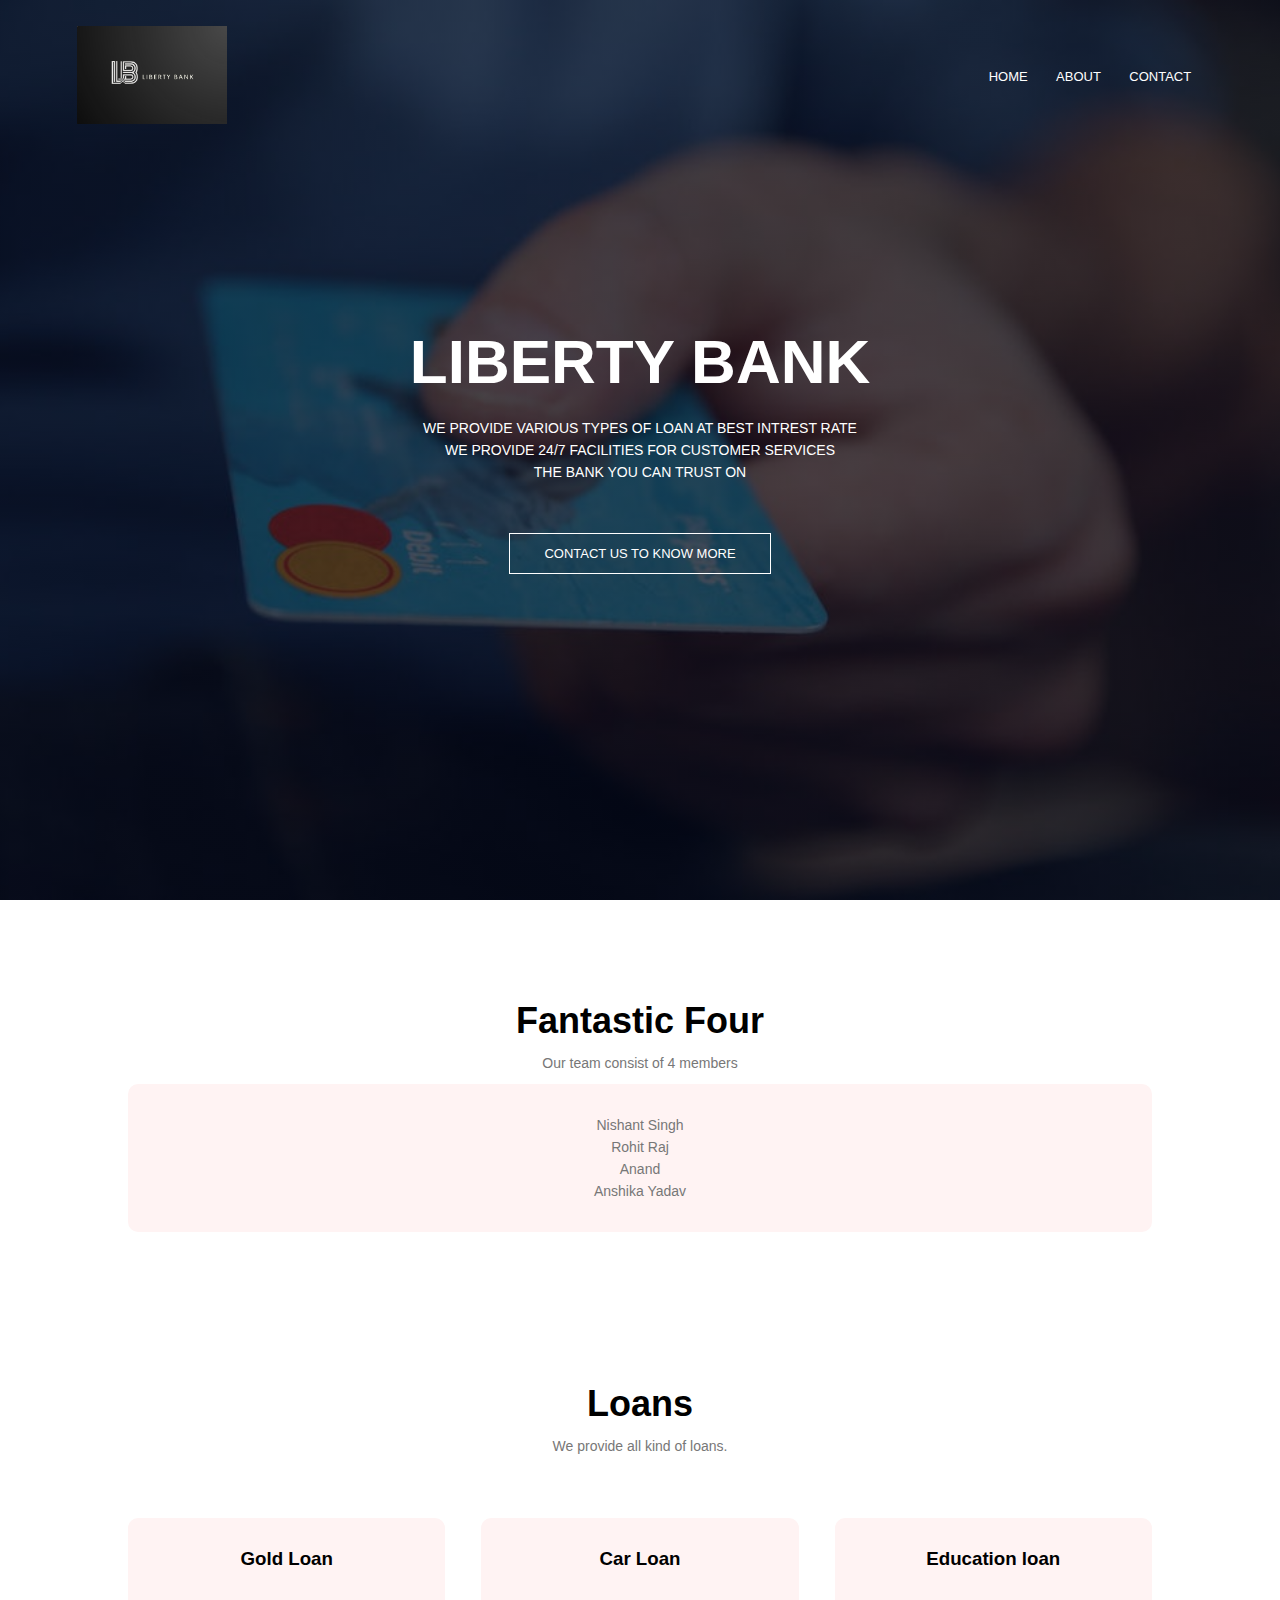
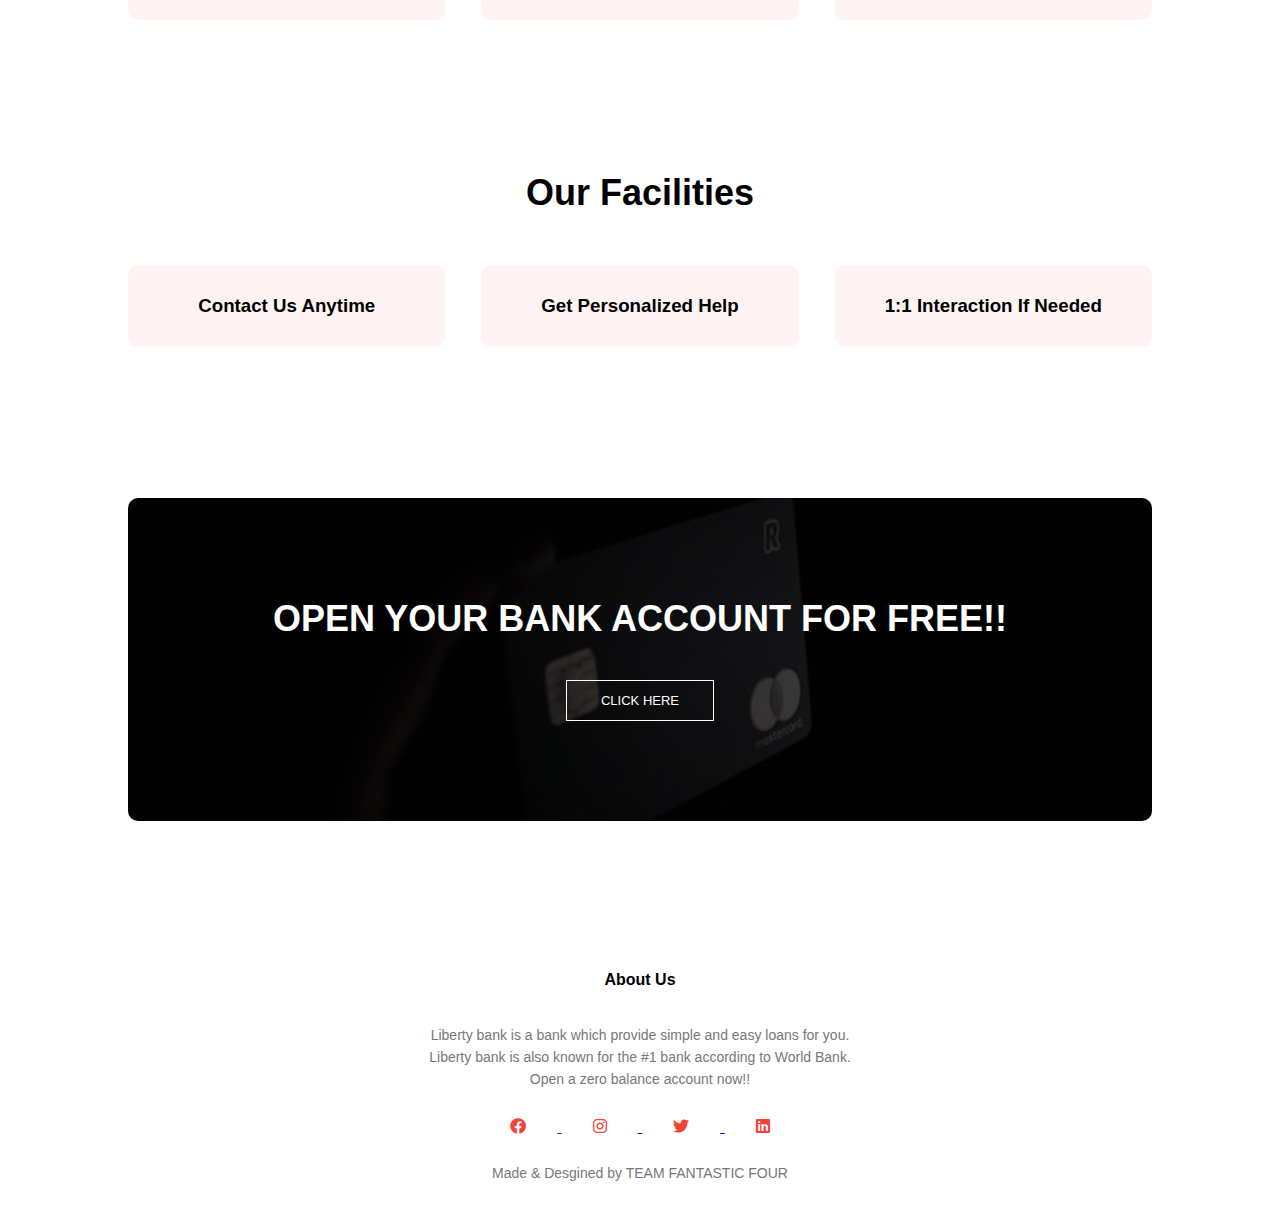
<file: Liberty Bank/index.html>
<!DOCTYPE html>
<html lang="en">
<head>
    <meta name="viewport" content="with= device-width, initial- scale = 1.0">
    <title>LIBERTY BANK</title>
    <link rel="stylesheet" href="style.css">
    <link rel="stylesheet" href="https://use.fontawesome.com/releases/v5.0.7/css/all.css">

    <link rel="preconnect" href="https://fonts.googleapis.com">
<link rel="preconnect" href="https://fonts.gstatic.com" crossorigin>
<link href="https://fonts.googleapis.com/css2?family=Poppins:ital,wght@0,400;0,600;0,700;1,100;1,200&display=swap" rel="stylesheet">
</head>
<body>
    <section class="header">
        <nav>
            <a href="index.html"><img src="Images/Liberty_Bank_Logo.jpeg" ></a>
            <div class="nav-links">
                <ul>
                   <li><a href="index.html">HOME</a></li>
                   <li><a href="about.html">ABOUT</a></li>
                   <li><a href="contact.html">CONTACT</a></li>
                </ul>
            </div>
        </nav>
        <div class="text-box">
            <h1> LIBERTY BANK</h1>
            <p> WE PROVIDE VARIOUS TYPES OF LOAN AT BEST INTREST RATE <br> 
                WE PROVIDE 24/7 FACILITIES FOR CUSTOMER SERVICES <br> THE BANK YOU CAN TRUST ON  </p>
            <a href="contact.html" class="hero-btn">CONTACT US TO KNOW MORE</a>
        </div>
    </section>
<section class="OurTeam">
    <h1>Fantastic Four</h1>
    <p>Our team consist of 4 members</p>
   <div class="team">
       <p>Nishant Singh <br>Rohit Raj <br> Anand <br> Anshika Yadav</p>
   </div>
</div>
</section>    
<section class="OurTeam"> 
    <h1>Loans</h1>
    <p>We provide all kind of loans.</p>
    <div class="row">
        <div class="team">
           <h3>Gold Loan</h3>
           <p> </p>
        </div>
        <div class="team">
            <h3>Car Loan</h3>
            <p></p>
         </div>
         <div class="team">
            <h3>Education loan</h3>
            <p></p>
         </div>
    </div>
</section>
<section class="Facilities">
    <h1>Our Facilities</h1>
    <div class="row">
        <div class="team">
            <h3>Contact Us Anytime</h3>
        </div>
        <div class="team">
            <h3>Get Personalized Help</h3>
        </div>
        <div class="team">
            <h3>1:1 Interaction If Needed</h3>
        </div>
    </div>
</section>




<section class="cta">
    <h1>OPEN YOUR BANK ACCOUNT FOR FREE!! </h1>
<a href="contact.html" class="hero-btn">CLICK HERE</a>
</section>






<!-----------footer-->
<section class="footer"> 
<h4>About Us</h4>
<p>Liberty bank is a bank which provide simple and easy loans for you. <br> Liberty bank is also known for the #1 bank according to World Bank.<br> Open a zero balance account now!!</p>

     <div class="icons">
    <a href="">
        <i class="fab fa-facebook"></i>
    </a>
    <a href="https://www.instagram.com/liber.tybank/">
        <i class="fab fa-instagram" ></i>
    </a>
    <a href="https://www.facebook.com/profile.php?id=100074812403879">
        <i class="fab fa-twitter"></i>
    </a>
    <a href="https://www.linkedin.com/authwall?trk=bf&trkInfo=AQFzcjiTEpiTKwAAAX1IMj4AYn5ZWxW3h9BbZfcclsIndQwDP2aE6LaZORrciT-W9SXJ0CbAwQsJUgxITcbWf_qu0Tr-pq2oMwXGNXj3lcWQn3QHj7LIkOsK7SPuQr0yZrjHiBs=&originalReferer=&sessionRedirect=https%3A%2F%2Fwww.linkedin.com%2Fin%2Fanshika-yadav-49ba09211">
        <i class="fab fa-linkedin" ></i>
    </a>
        <p>Made & Desgined by TEAM FANTASTIC FOUR</p>

     </div>
</section>
</body>
</html>
</file>
<file: Liberty Bank/style.css>
*{
    margin: 0;
    padding: 0;
    font-family: 'Poppins', sans-serif;
}
.header{
    min-height: 100vh;
    width: 100%;
    background-image: linear-gradient(rgba(4,9,30,0.7),rgba(4,9,30,0.7)),url(Images/Home_Page.jpeg);
    background-position: center;
    background-size: cover;
    position: relative;
}
nav{
    display: flex;
    padding: 2% 6%;
    justify-content: space-between;
    align-items: center;
}
nav img {
    width:150px ;

}
.nav-links{
    flex: 1;
    text-align: right;
}
.nav-links ul li{
    list-style: none;
    display: inline-block;
    padding: 8px 12px;
    position: relative;
}
.nav-links ul li a{
    color: #fff;
    text-decoration: none;
    font-size: 13px;
}
.nav-links ul li ::after{
    content: '';
    width: 0%;
    height: 2px;
    background: #f44336;
    display: block;
    margin: auto;
    transition: 0.5s;
}
.nav-links :hover::after{
    width: 100%;

}
.text-box{
    width: 90%;
    color: #fff;
    position: absolute;
    top: 50%;
    left: 50%;
    transform: translate(-50%,-50%);
    text-align: center;
}
.text-box h1{
    font-size: 62px;
}
.text-box p{
    margin: 10px 0 40px;
    font-size: 14px;
    color: #fff;
}
.hero-btn{
    display: inline-block;
    text-decoration: none;
    color: #fff;
    border:  1px solid #fff;
    padding: 12px 34px;
    font-size: 13px;
    background: transparent;
    position: relative;
    cursor: pointer;
}
.hero-btn:hover{
    border: 1px solid #181818;
    background-color: #181818;
    transition: 1s;
}
@media(max-width: 700%){
    .text-box h1{
        font-size: 20px;
    }
    .nav-links ul li{
        display: block;
    }
    .nav-links{
        position: absolute;
        background: #f44336;
        height: 100vh;
        width: 200px;
        top: 0;
        right: 0;
        text-align: left;
        z-index: 2;
    }
}
.OurTeam{
    width: 80%;
    margin: auto;
    text-align: center;
    padding-top: 100px;
}
h1{
    font-size: 36px;
    font-weight: 600;
}
p{
    color:#777;
    font-size: 14px;
    font-weight: 300;
    line-height: 22px;
    padding: 10px;

}
.row{
    margin-top: 5%;
    display: flex;
    justify-content: space-between;
}
.team{
    flex-basis: 31%;
    background: #fff3f3;
    border-radius: 10px;
    margin-bottom: 5%;
    padding: 20px 12px;
    box-sizing: border-box; 
    transition: 0.5s;
}
h3{
    text-align: center;
    font-weight: 600;
    margin: 10px;
}
.team:hover{
    box-shadow: 0 0 20px 0px rgba(0,0,0,0.2);
}
@media(max-width:700){
    .row{
        flex-direction: column;
    }
}


.Facilities{
    width: 80%;
    margin: auto;
    text-align: center;
    padding-top: 100px;
}



.testinomials{
    width: 80%;
    padding-top:auto ;
    margin: auto;
    text-align: center;
}

.testimonial-col{
    flex-basis: 44%;
    border-radius: 10px;
    margin-bottom: 5%;
    text-align: left;
    background: #fff3f3;
    padding: 25px;
    cursor: pointer;
    display: flex;
}
.testimonial-col img{
    height: 40px;
    margin-left: 5px;
    margin-right: 30px;
    border-radius: 50%;
}
.testimonial-col p{
    padding: 0;
}
.testimonial-col h3{
    margin-top: 15px;
    text-align: left;
}
.testimonial-col .fa{
    color: #191919;
}
@media(max-width:700px){
    .testimonial-col img{
        margin-left: 0px;
        margin-right: 15px;
    }
}





.cta{
    margin: 100px auto ;
    width: 80%;
    background-image: linear-gradient(rgba(0,0,0,0.7),rgba(0,0,0,0.7)),url(Images/Image\ 2__.jfif);
    background-position: center;
    background-size: cover;
    border-radius: 10px;
    text-align: center;
    padding: 100px 0;
}
.cta h1{
    color: #fff;
    margin-bottom: 40px;
    padding: 0;
}
@media(max-width:700px){
    .cta h1{
        font-size: 24px;
    }
}




.footer{
width: 100%;
text-align: center;
padding: 30px 0;
margin-bottom: auto;
}
.footer h4 {
    margin-bottom: 25px;
    margin-top: 20px;
    font-weight: 600;
}
.icons .fab{
    color: #f44336;
    margin: 0 13px;
    cursor: pointer;
    padding: 18px;
}
.sub-header{
    height: 50vh;
    width: 100%;
    background-image: linear-gradient(rgba(4,9,30,0.7),rgba(4,9,30,0.7)),url(images/background.jpeg);
    background-position: center;
    background-size: cover;
    text-align: center;
    color:#fff
}
.sub-header h1{
    margin-top: auto;
}
.about-us{
    width: 80%;
    margin: auto;
    padding-top: 80px;
    padding-bottom: 50px;
}
.about-col{
    flex-basis: 48%;
    padding: 30px 2px;
}
.about-col img{
    width: 100%;
}
.about-col h1{
    padding-top: 0;
    padding-left: 40px;
}
.about-col p{
    padding: 15px 0 ;
    padding-left: 40px;
}
.about-col a{
    padding-left: auto;
}


.red-btn{
    border:1px solid #f44336;
    background: transparent;
    color: #f44336;
}
.red-btn:hover{
    color: #fff;
}





.contact-us{
    width: 80%;
    margin: auto;
}
.contact-col{
    margin-bottom: 30px;
}
.contact-col div{
    display: flex;
    align-items: center;
    margin-bottom: 40px;
}
.contact-col div .fa{
    font-size: 28px;
    color: #191919;
    margin: 10px;
    margin-right: 30px;
}
.contact-col div p{
    padding: 0;

}
.contact-col div h5{
    font-size: 10px;
    margin-bottom: 5px;
    color:  #555;
    font-weight: 400;
}
.feedback h5{
    text-align: center;
    justify-content: center;
    margin-left: auto;
}
 

*{
	padding: 0;
	margin: 0;
	box-sizing: border-box;
	font-family: 'Quicksand', sans-serif;
}

body{
	height: 100vh;
	width: 100%;
}

.container{
	position: relative;
	width: 100%;
	height: 100%;
	display: flex;
	justify-content: center;
	align-items: center;
	padding: 20px 100px;
}

.container:after{
	content: '';
	position: absolute;
	width: 100%;
	height: 100%;
	left: 0;
	top: 0;
	background: url("img/bg.jpg") no-repeat center;
	background-size: cover;
	filter: blur(50px);
	z-index: -1;
}
.contact-box{
	max-width: 850px;
	display: grid;
	grid-template-columns: repeat(2, 1fr);
	justify-content: center;
	align-items: center;
	text-align: center;
	background-color: #fff;
	box-shadow: 0px 0px 19px 5px rgba(0,0,0,0.19);
}

.left{
	background: url("Images/map.jpeg") no-repeat center;
	background-size: cover;
	height: 100%;
}

.right{
	padding: 25px 40px;
}

h2{
	position: relative;
	padding: 0 0 10px;
	margin-bottom: 10px;
}

h2:after{
	content: '';
    position: absolute;
    left: 50%;
    bottom: 0;
    transform: translateX(-50%);
    height: 4px;
    width: 50px;
    border-radius: 2px;
    background-color: #f44336;
}

.field{
	width: 100%;
	border: 2px solid rgba(0, 0, 0, 0);
	outline: none;
	background-color: rgba(230, 230, 230, 0.6);
	padding: 0.5rem 1rem;
	font-size: 1.1rem;
	margin-bottom: 22px;
	transition: .3s;
}

.field:hover{
	background-color: rgba(0, 0, 0, 0.1);
}

textarea{
	min-height: 150px;
}

.btn{
	width: 100%;
	padding: 0.5rem 1rem;
	background-color: #f44336;
	color: #fff;
	font-size: 1.1rem;
	border: none;
	outline: none;
	cursor: pointer;
	transition: .3s;
}

.btn:hover{
    background-color:blue;
}

.field:focus{
    border: 2px solid rgba(30,85,250,0.47);
    background-color: #fff;
}

@media screen and (max-width: 880px){
	.contact-box{
		grid-template-columns: 1fr;
	}
	.left{
		height: 200px;
	}
}
</file>
